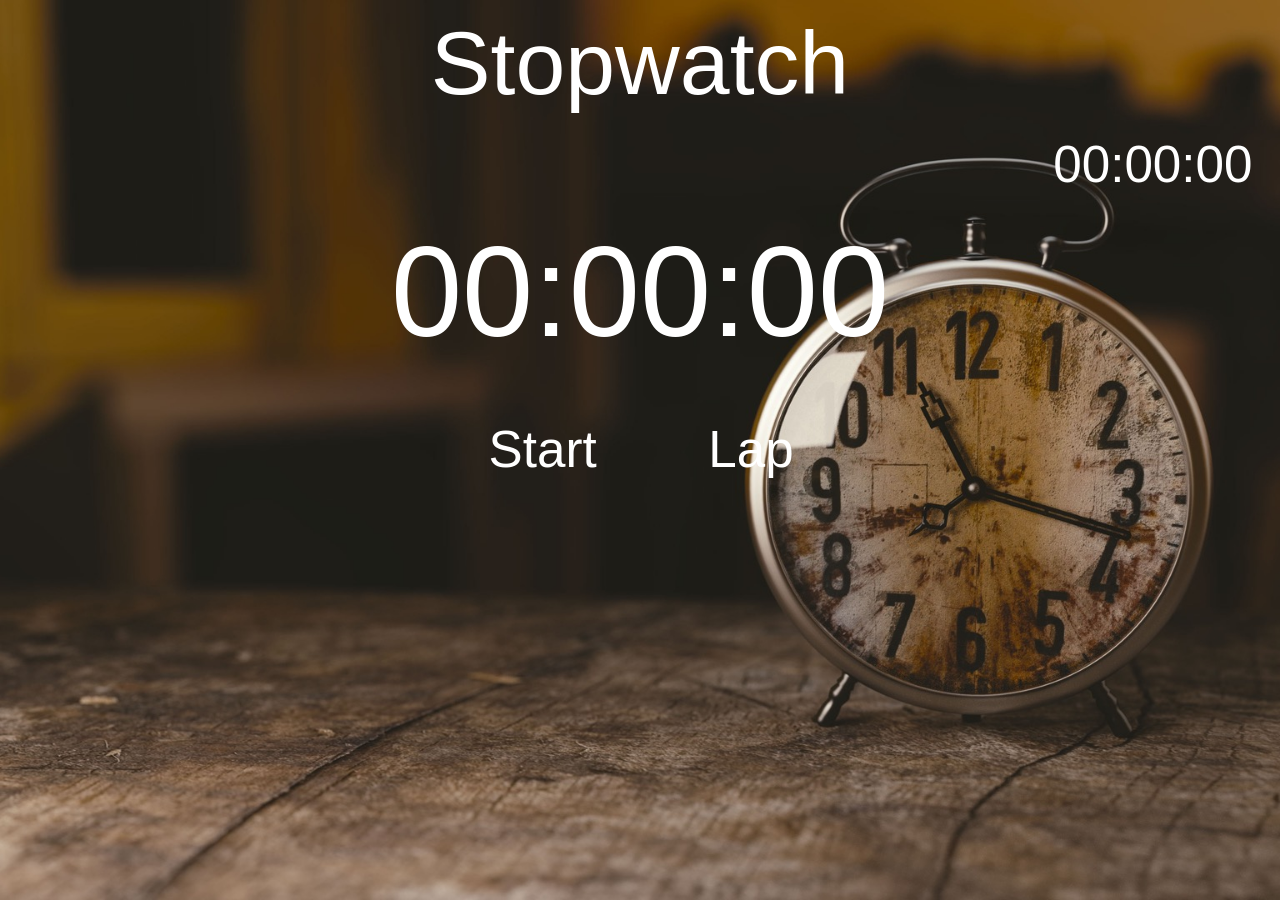
<file: index.html>
<!DOCTYPE html>
<html lang="en">
    <head>
    <meta charset="utf-8">
    <meta http-equiv="X-UA-Compatible" content="IE=edge">
    <meta name="viewport" content="width=device-width, initial-scale=1">
    <!-- The above 3 meta tags *must* come first in the head; any other head content must come *after* these tags -->
    <title>Stopwatch</title>

    <!-- Latest compiled and minified CSS -->
    <link rel="stylesheet" href="https://maxcdn.bootstrapcdn.com/bootstrap/3.3.7/css/bootstrap.min.css" integrity="sha384-BVYiiSIFeK1dGmJRAkycuHAHRg32OmUcww7on3RYdg4Va+PmSTsz/K68vbdEjh4u" crossorigin="anonymous">
        
    <link rel="stylesheet" href="stopwatch_style.css">
    <!-- HTML5 shim and Respond.js for IE8 support of HTML5 elements and media queries -->
    <!-- WARNING: Respond.js doesn't work if you view the page via file:// -->
    <!--[if lt IE 9]>
      <script src="https://oss.maxcdn.com/html5shiv/3.7.3/html5shiv.min.js"></script>
      <script src="https://oss.maxcdn.com/respond/1.4.2/respond.min.js"></script>
    <![endif]-->
    </head>
    <body>
        <div class="container-fluid">
            <!--Title-->
            <div id="header">Stopwatch</div>
            
            <!--Lap Time-->
            <div id="lap"><span id="lapminute">00</span>:<span id="lapsecond">00</span>:<span id="lapcentisecond">00</span></div>

            <!--Timer-->
            <div id="timer"><span id="timeminute">00</span>:<span id="timesecond">00</span>:<span id="timecentisecond">00</span></div>

            <!--Controls-->
            <div id="controlsContainer" class="row">
                <!--Left Button-->
                <div class="col-xs-5 col-xs-offset-2 col-sm-2 col-sm-offset-4">
                    <div id="startButton" class="control">
                        Start
                    </div>
                    <div id="stopButton" class="control">
                        Stop
                    </div>
                    <div id="resumeButton" class="control">
                        Resume
                    </div>
                </div>
                <!--Right Button-->
                <div class="col-xs-5 col-sm-2">
                    <div id="lapButton" class="control">
                        Lap
                    </div>
                    <div id="resetButton" class="control">
                        Reset
                    </div>
                </div>
            </div>
            <!--Laps-->
            <div id="laps">
            
            </div>
        </div>
        
    <!-- jQuery (necessary for Bootstrap's JavaScript plugins) -->
    <script src="https://ajax.googleapis.com/ajax/libs/jquery/1.12.4/jquery.min.js"></script>
    <!-- Include all compiled plugins (below), or include individual files as needed -->
    <!-- Latest compiled and minified JavaScript -->
    <script src="https://maxcdn.bootstrapcdn.com/bootstrap/3.3.7/js/bootstrap.min.js" integrity="sha384-Tc5IQib027qvyjSMfHjOMaLkfuWVxZxUPnCJA7l2mCWNIpG9mGCD8wGNIcPD7Txa" crossorigin="anonymous"></script>
        
    <script src="logic.js"></script>
    </body>
    
    
</html>
</file>
<file: stopwatch_style.css>
/*Mobile first*/
body{
    background: url(media/clock.jpeg) center center fixed;
    background-size: cover;
    -webkit-background-size: cover;
    -moz-background-size: cover;
    -o-background-size: cover;
    color: #fff;
}

/*Title*/
#header{
    text-align: center;
/*    font-size: 5em;*/
   font-size: 7vw
}

/*Lap time*/
#lap{
    text-align: right;
    font-size: 4vw;
/*    font-size: 3em;*/
    padding-right: 1%;
}

/*Main Time*/
#timer{
	text-align: center;
    font-size: 10vw;
/*    font-size: 8em;*/
}

/*Buttons*/
#controlsContainer{
	margin: 0px auto 6vh auto;
}

.control{
    height: 8vw;
    width: 15vw;
    text-align: center;
    padding: 16% 0;
    font-size: 4vw;
/*    font-size: 2em;*/
    cursor: pointer;
}

.control:active{
    color: #A08067;
}

/*Laps*/
#laps{
    max-height: 19vh;
    overflow-y: scroll;
}

.lap{
    height: 1vw;
    border-bottom: 0.2vw solid white;
    margin: 12px;
    font-size: 2vh;
    padding-bottom: 4vh;
}

.laptitle{
    float: left;
}

.laptime{
    float: right;
}

@media(max-width:767px){
    
    #lap{
        font-size: 5vw;
    }
    
    #controlsContainer {
        margin: 1.5vh auto 10vh auto;
    }
    
    .control{
        font-size: 8vw;
    }
    
    #laps {
        max-height: 50vh;
    }
}
</file>
